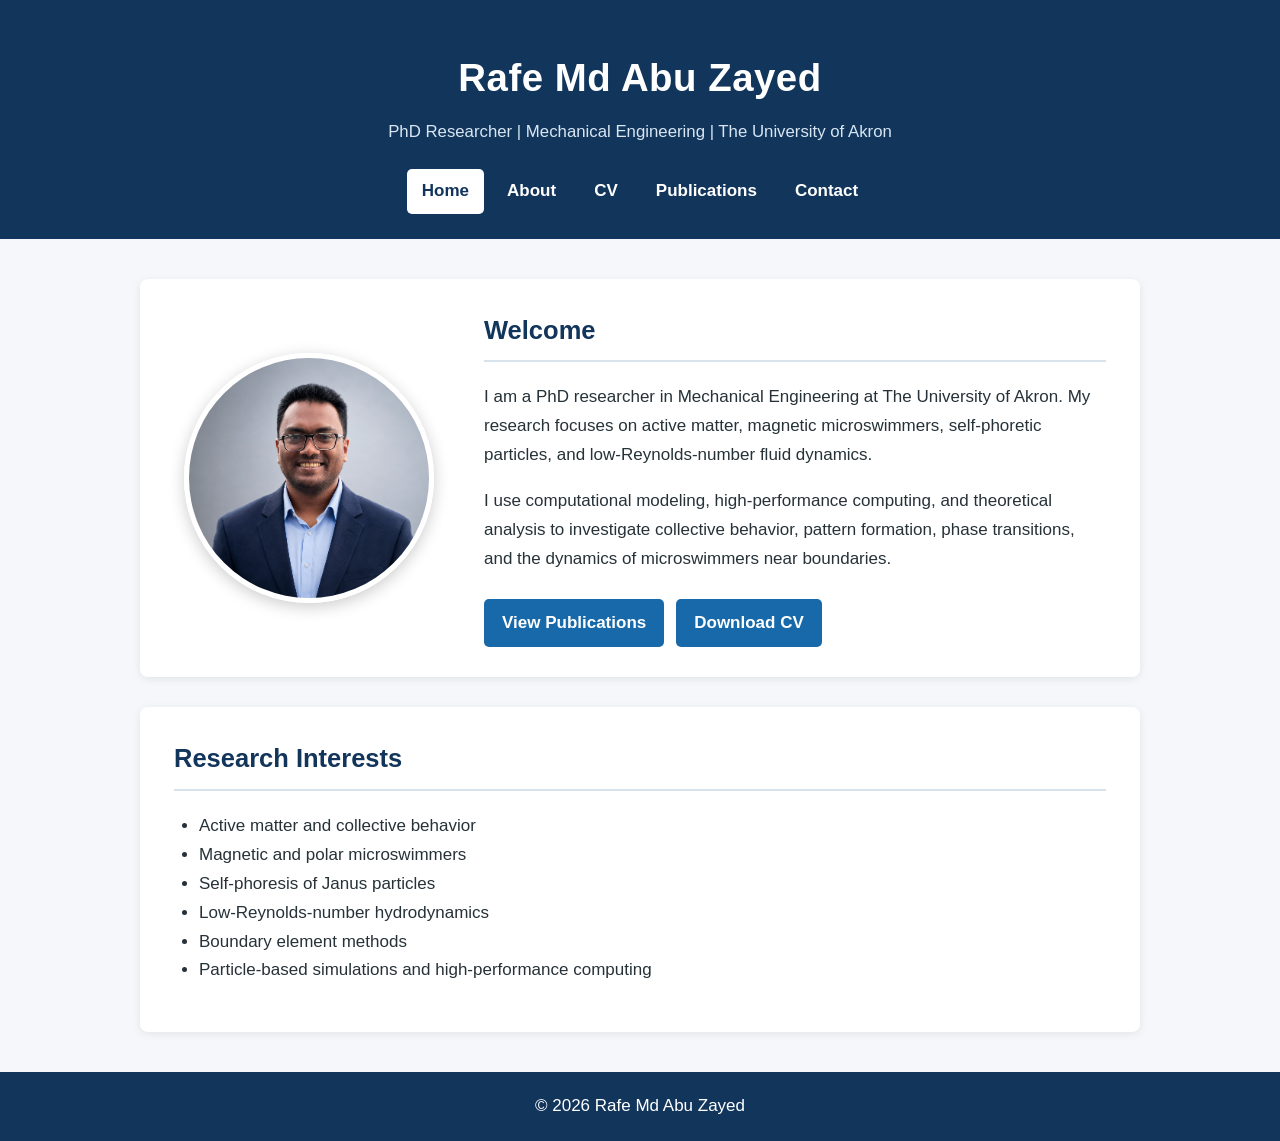
<file: index.html>
<!DOCTYPE html>
<html lang="en">
<head>
  <meta charset="UTF-8">
  <meta name="viewport" content="width=device-width, initial-scale=1">

  <title>Rafe Md Abu Zayed | Research Website</title>

  <meta
    name="description"
    content="Research website of Rafe Md Abu Zayed, PhD researcher in Mechanical Engineering at The University of Akron."
  >

  <link rel="stylesheet" href="style.css">
</head>

<body>

  <header>
    <h1>Rafe Md Abu Zayed</h1>

    <p class="subtitle">
      PhD Researcher | Mechanical Engineering | The University of Akron
    </p>

    <nav aria-label="Main navigation">
      <a href="index.html" class="active">Home</a>
      <a href="about.html">About</a>
      <a href="cv.html">CV</a>
      <a href="publications.html">Publications</a>
      <a href="contact.html">Contact</a>
    </nav>
  </header>

  <main>

    <section class="hero">

      <div class="hero-photo">
        <img
          src="profile-photo.png"
          alt="Professional portrait of Rafe Md Abu Zayed"
          class="profile-photo"
        >
      </div>

      <div class="hero-content">
        <h2>Welcome</h2>

        <p>
          I am a PhD researcher in Mechanical Engineering at The University
          of Akron. My research focuses on active matter, magnetic
          microswimmers, self-phoretic particles, and low-Reynolds-number
          fluid dynamics.
        </p>

        <p>
          I use computational modeling, high-performance computing, and
          theoretical analysis to investigate collective behavior,
          pattern formation, phase transitions, and the dynamics of
          microswimmers near boundaries.
        </p>

        <div class="hero-links">
          <a href="publications.html">View Publications</a>

          <a
            href="cv.pdf"
            target="_blank"
            rel="noopener noreferrer"
          >
            Download CV
          </a>
        </div>
      </div>

    </section>

    <section class="research-interests">
      <h2>Research Interests</h2>

      <ul>
        <li>Active matter and collective behavior</li>
        <li>Magnetic and polar microswimmers</li>
        <li>Self-phoresis of Janus particles</li>
        <li>Low-Reynolds-number hydrodynamics</li>
        <li>Boundary element methods</li>
        <li>Particle-based simulations and high-performance computing</li>
      </ul>
    </section>

  </main>

  <footer>
    <p>&copy; 2026 Rafe Md Abu Zayed</p>
  </footer>

</body>
</html>
</file>
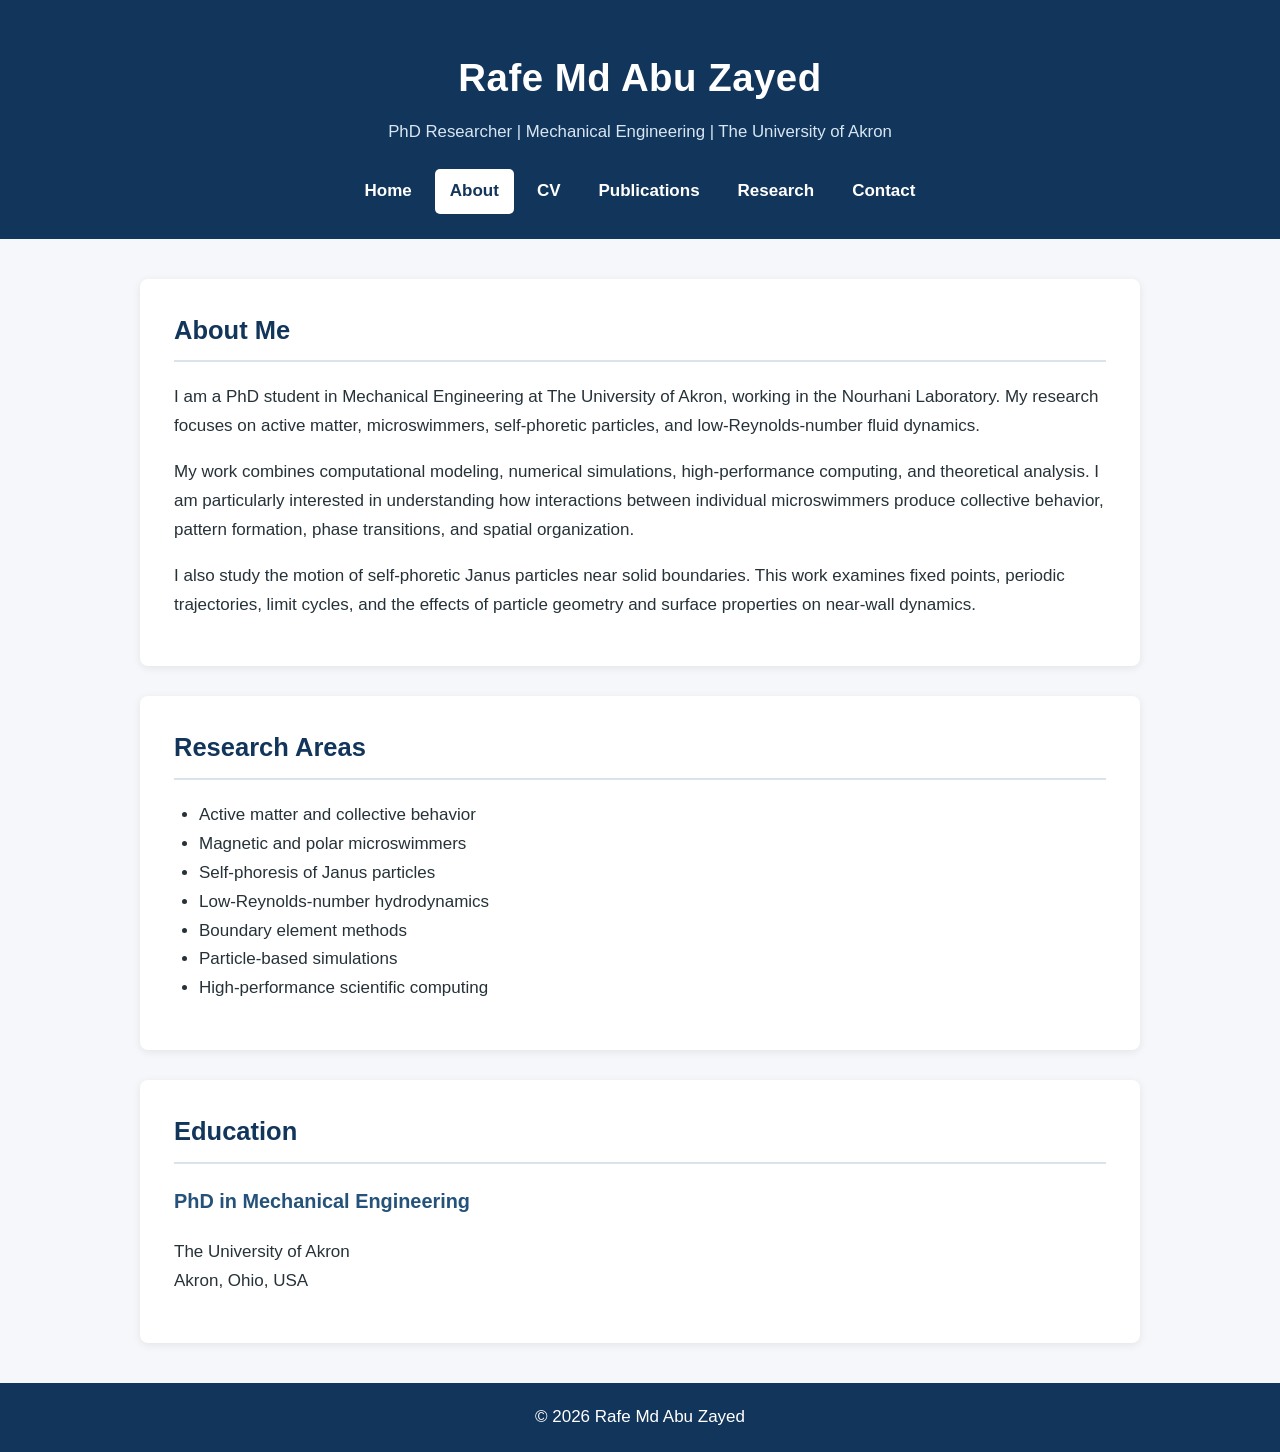
<file: about.html>
<!DOCTYPE html>
<html lang="en">
<head>
  <meta charset="UTF-8">
  <meta name="viewport" content="width=device-width, initial-scale=1">

  <title>About | Rafe Md Abu Zayed</title>

  <meta
    name="description"
    content="About Rafe Md Abu Zayed, PhD researcher in Mechanical Engineering at The University of Akron."
  >

  <link rel="stylesheet" href="style.css">
</head>

<body>

  <header>
    <h1>Rafe Md Abu Zayed</h1>

    <p class="subtitle">
      PhD Researcher | Mechanical Engineering | The University of Akron
    </p>

    <nav aria-label="Main navigation">
      <a href="index.html">Home</a>
      <a href="about.html" class="active">About</a>
      <a href="cv.html">CV</a>
      <a href="publications.html">Publications</a>
      <a href="projects.html">Research</a>
      <a href="contact.html">Contact</a>
    </nav>
  </header>

  <main>

    <section>
      <h2>About Me</h2>

      <p>
        I am a PhD student in Mechanical Engineering at The University of
        Akron, working in the Nourhani Laboratory. My research focuses on
        active matter, microswimmers, self-phoretic particles, and
        low-Reynolds-number fluid dynamics.
      </p>

      <p>
        My work combines computational modeling, numerical simulations,
        high-performance computing, and theoretical analysis. I am
        particularly interested in understanding how interactions between
        individual microswimmers produce collective behavior, pattern
        formation, phase transitions, and spatial organization.
      </p>

      <p>
        I also study the motion of self-phoretic Janus particles near solid
        boundaries. This work examines fixed points, periodic trajectories,
        limit cycles, and the effects of particle geometry and surface
        properties on near-wall dynamics.
      </p>
    </section>

    <section>
      <h2>Research Areas</h2>

      <ul>
        <li>Active matter and collective behavior</li>
        <li>Magnetic and polar microswimmers</li>
        <li>Self-phoresis of Janus particles</li>
        <li>Low-Reynolds-number hydrodynamics</li>
        <li>Boundary element methods</li>
        <li>Particle-based simulations</li>
        <li>High-performance scientific computing</li>
      </ul>
    </section>

    <section>
      <h2>Education</h2>

      <h3>PhD in Mechanical Engineering</h3>
      <p>
        The University of Akron<br>
        Akron, Ohio, USA
      </p>

      <!-- Add your previous degrees here later. -->

    </section>

  </main>

  <footer>
    <p>&copy; 2026 Rafe Md Abu Zayed</p>
  </footer>

</body>
</html>
</file>
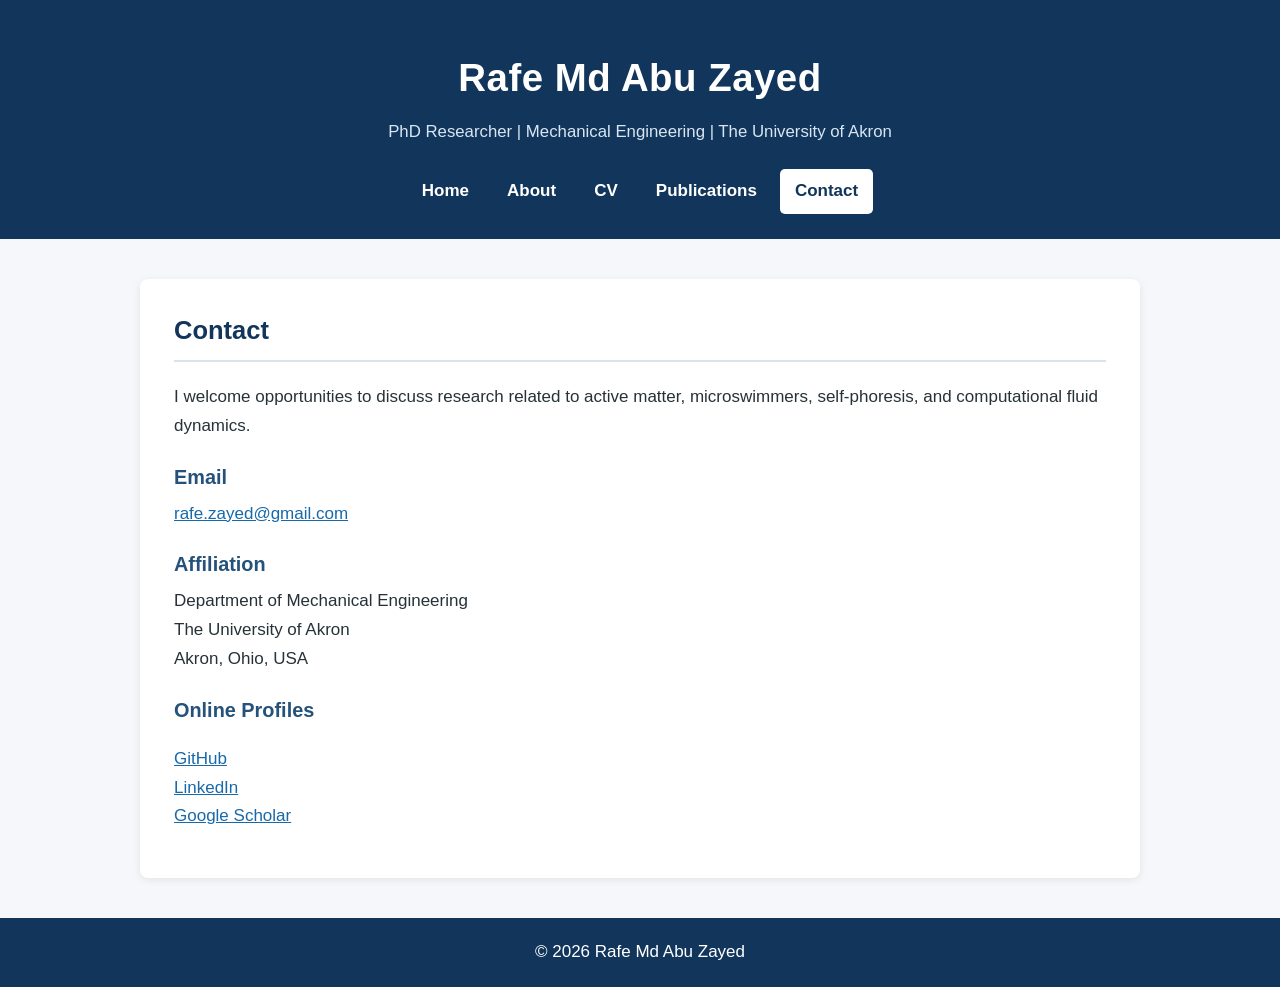
<file: contacts.html>
<!DOCTYPE html>
<html lang="en">
<head>
  <meta charset="UTF-8">
  <meta name="viewport" content="width=device-width, initial-scale=1">

  <title>Contact | Rafe Md Abu Zayed</title>

  <meta
    name="description"
    content="Contact information for Rafe Md Abu Zayed."
  >

  <link rel="stylesheet" href="style.css">
</head>

<body>

  <header>
    <h1>Rafe Md Abu Zayed</h1>

    <p class="subtitle">
      PhD Researcher | Mechanical Engineering | The University of Akron
    </p>

    <nav aria-label="Main navigation">
      <a href="index.html">Home</a>
      <a href="about.html">About</a>
      <a href="cv.html">CV</a>
      <a href="publications.html">Publications</a>
      <a href="contact.html" class="active">Contact</a>
    </nav>
  </header>

  <main>

    <section>
      <h2>Contact</h2>

      <p>
        I welcome opportunities to discuss research related to active
        matter, microswimmers, self-phoresis, and computational fluid
        dynamics.
      </p>

      <div class="contact-details">

        <h3>Email</h3>
        <p>
          <a href="mailto:rafe.zayed@gmail.com">
            rafe.zayed@gmail.com
          </a>
        </p>

        <h3>Affiliation</h3>
        <p>
          Department of Mechanical Engineering<br>
          The University of Akron<br>
          Akron, Ohio, USA
        </p>

        <h3>Online Profiles</h3>
        <ul>
          <li>
            <a
              href="https://github.com/Rafezayed"
              target="_blank"
              rel="noopener noreferrer"
            >
              GitHub
            </a>
          </li>

          <li>
            <!-- Replace # with your LinkedIn profile link. -->
            <a href="#" target="_blank" rel="noopener noreferrer">
              LinkedIn
            </a>
          </li>

          <li>
            <!-- Replace # with your Google Scholar profile link. -->
            <a href="#" target="_blank" rel="noopener noreferrer">
              Google Scholar
            </a>
          </li>
        </ul>

      </div>
    </section>

  </main>

  <footer>
    <p>&copy; 2026 Rafe Md Abu Zayed</p>
  </footer>

</body>
</html>
</file>
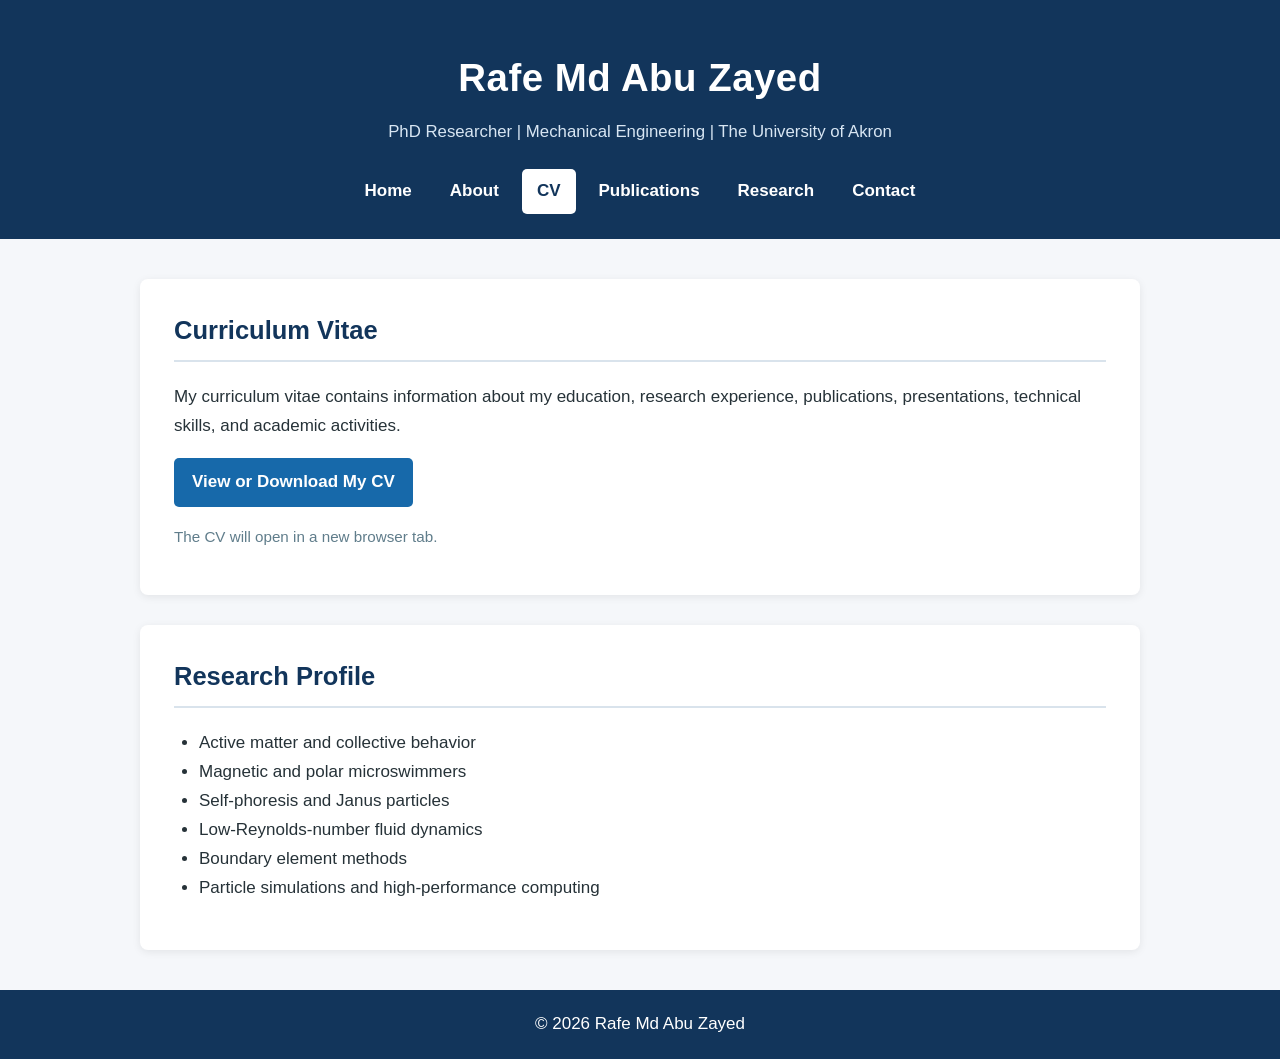
<file: cv.html>
<!DOCTYPE html>
<html lang="en">
<head>
  <meta charset="UTF-8">
  <meta name="viewport" content="width=device-width, initial-scale=1">

  <title>CV | Rafe Md Abu Zayed</title>

  <meta
    name="description"
    content="Curriculum vitae of Rafe Md Abu Zayed, PhD researcher in Mechanical Engineering at The University of Akron."
  >

  <link rel="stylesheet" href="style.css">
</head>

<body>

  <header>
    <h1>Rafe Md Abu Zayed</h1>

    <p class="subtitle">
      PhD Researcher | Mechanical Engineering | The University of Akron
    </p>

    <nav aria-label="Main navigation">
      <a href="index.html">Home</a>
      <a href="about.html">About</a>
      <a href="cv.html" class="active">CV</a>
      <a href="publications.html">Publications</a>
      <a href="projects.html">Research</a>
      <a href="contact.html">Contact</a>
    </nav>
  </header>

  <main>

    <section>
      <h2>Curriculum Vitae</h2>

      <p>
        My curriculum vitae contains information about my education,
        research experience, publications, presentations, technical
        skills, and academic activities.
      </p>

      <p>
        <a
          class="button"
          href="cv.pdf"
          target="_blank"
          rel="noopener noreferrer"
        >
          View or Download My CV
        </a>
      </p>

      <p class="note">
        The CV will open in a new browser tab.
      </p>
    </section>

    <section>
      <h2>Research Profile</h2>

      <ul>
        <li>Active matter and collective behavior</li>
        <li>Magnetic and polar microswimmers</li>
        <li>Self-phoresis and Janus particles</li>
        <li>Low-Reynolds-number fluid dynamics</li>
        <li>Boundary element methods</li>
        <li>Particle simulations and high-performance computing</li>
      </ul>
    </section>

  </main>

  <footer>
    <p>&copy; 2026 Rafe Md Abu Zayed</p>
  </footer>

</body>
</html>
</file>
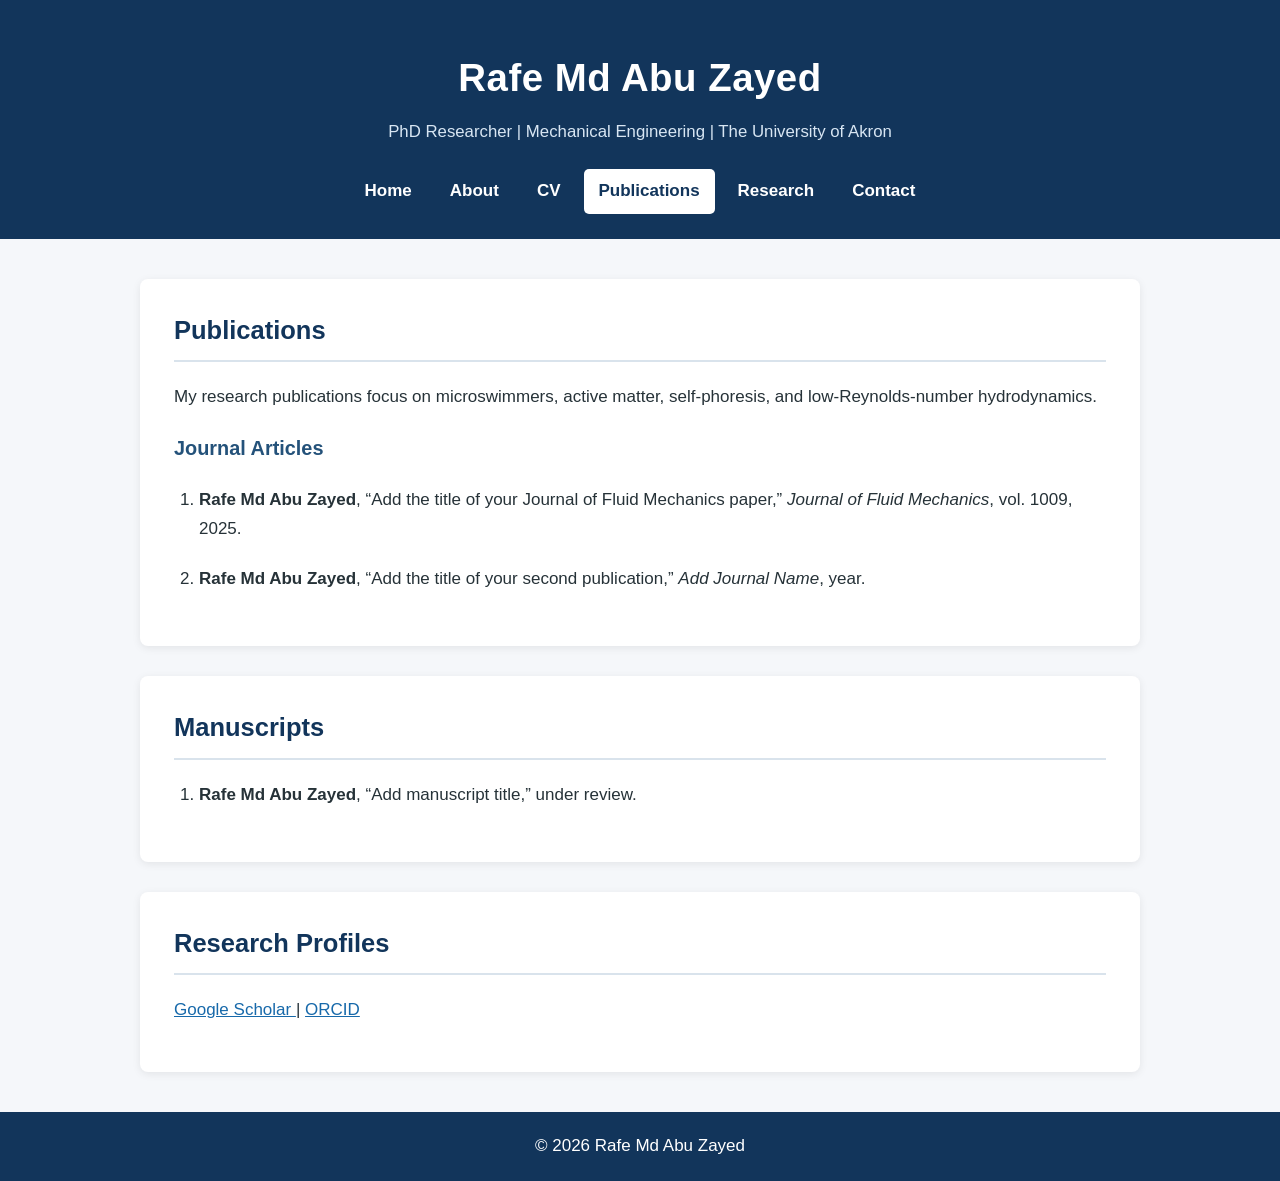
<file: publications.html>
<!DOCTYPE html>
<html lang="en">
<head>
  <meta charset="UTF-8">
  <meta name="viewport" content="width=device-width, initial-scale=1">

  <title>Publications | Rafe Md Abu Zayed</title>

  <meta
    name="description"
    content="Research publications by Rafe Md Abu Zayed."
  >

  <link rel="stylesheet" href="style.css">
</head>

<body>

  <header>
    <h1>Rafe Md Abu Zayed</h1>

    <p class="subtitle">
      PhD Researcher | Mechanical Engineering | The University of Akron
    </p>

    <nav aria-label="Main navigation">
      <a href="index.html">Home</a>
      <a href="about.html">About</a>
      <a href="cv.html">CV</a>
      <a href="publications.html" class="active">Publications</a>
      <a href="projects.html">Research</a>
      <a href="contact.html">Contact</a>
    </nav>
  </header>

  <main>

    <section>
      <h2>Publications</h2>

      <p>
        My research publications focus on microswimmers, active matter,
        self-phoresis, and low-Reynolds-number hydrodynamics.
      </p>

      <h3>Journal Articles</h3>

      <ol class="publication-list">

        <li>
          <strong>Rafe Md Abu Zayed</strong>,
          <!-- Add the other authors here. -->
          “Add the title of your Journal of Fluid Mechanics paper,”
          <em>Journal of Fluid Mechanics</em>,
          vol. 1009, 2025.
          <!-- Add DOI and journal links here. -->
        </li>

        <li>
          <strong>Rafe Md Abu Zayed</strong>,
          <!-- Add the other authors here. -->
          “Add the title of your second publication,”
          <em>Add Journal Name</em>,
          year.
          <!-- Add DOI and journal links here. -->
        </li>

      </ol>
    </section>

    <section>
      <h2>Manuscripts</h2>

      <ol class="publication-list">

        <li>
          <strong>Rafe Md Abu Zayed</strong>,
          <!-- Add the other authors here. -->
          “Add manuscript title,”
          under review.
        </li>

      </ol>
    </section>

    <section>
      <h2>Research Profiles</h2>

      <p>
        <!-- Replace # with your actual profile links. -->
        <a href="#" target="_blank" rel="noopener noreferrer">
          Google Scholar
        </a>
        |
        <a href="#" target="_blank" rel="noopener noreferrer">
          ORCID
        </a>
      </p>
    </section>

  </main>

  <footer>
    <p>&copy; 2026 Rafe Md Abu Zayed</p>
  </footer>

</body>
</html>
</file>
<file: style.css>
/* General page settings */

* {
  box-sizing: border-box;
}

html {
  scroll-behavior: smooth;
}

body {
  margin: 0;
  background-color: #f5f7fa;
  color: #263238;
  font-family: Arial, Helvetica, sans-serif;
  font-size: 17px;
  line-height: 1.7;
}


/* Header */

header {
  padding: 45px 20px 25px;
  background-color: #12355b;
  color: white;
  text-align: center;
}

header h1 {
  margin: 0;
  font-size: 2.4rem;
  letter-spacing: 0.5px;
}

.subtitle {
  margin: 8px 0 22px;
  color: #d8e6f3;
  font-size: 1.05rem;
}


/* Navigation */

nav {
  display: flex;
  flex-wrap: wrap;
  justify-content: center;
  gap: 8px;
}

nav a {
  padding: 8px 15px;
  border-radius: 5px;
  color: white;
  font-weight: bold;
  text-decoration: none;
  transition:
    background-color 0.2s ease,
    color 0.2s ease;
}

nav a:hover,
nav a.active {
  background-color: white;
  color: #12355b;
}


/* Main page content */

main {
  width: min(1000px, 92%);
  min-height: 65vh;
  margin: 40px auto;
}

section {
  margin-bottom: 30px;
  padding: 30px 34px;
  border-radius: 8px;
  background-color: white;
  box-shadow: 0 2px 8px rgba(0, 0, 0, 0.08);
}

h2 {
  margin-top: 0;
  padding-bottom: 8px;
  border-bottom: 2px solid #d9e3ec;
  color: #12355b;
}

h3 {
  color: #24527a;
}

p {
  margin-top: 0;
}

ul,
ol {
  padding-left: 25px;
}


/* Homepage hero section */

.hero {
  display: grid;
  grid-template-columns: 270px 1fr;
  gap: 40px;
  align-items: center;
}

.hero-photo {
  display: flex;
  justify-content: center;
  align-items: center;
}

.profile-photo {
  display: block;
  width: 250px;
  height: 250px;
  border: 5px solid white;
  border-radius: 50%;
  object-fit: cover;
  object-position: center top;
  box-shadow: 0 4px 16px rgba(0, 0, 0, 0.2);
}

.hero-content h2 {
  margin-top: 0;
}


/* Homepage buttons */

.hero-links {
  display: flex;
  flex-wrap: wrap;
  gap: 12px;
  margin-top: 25px;
}

.hero-links a,
.button {
  display: inline-block;
  padding: 10px 18px;
  border-radius: 5px;
  background-color: #1769aa;
  color: white;
  font-weight: bold;
  text-decoration: none;
  transition:
    background-color 0.2s ease,
    transform 0.2s ease;
}

.hero-links a:hover,
.button:hover {
  background-color: #0d4775;
  color: white;
  transform: translateY(-2px);
}


/* Regular links */

main a {
  color: #1769aa;
}

main a:hover {
  color: #0d3c61;
}


/* Keep button text white */

main .hero-links a,
main .button {
  color: white;
}


/* Publications */

.publication-list li {
  margin-bottom: 22px;
}


/* Contact information */

.contact-details h3 {
  margin-bottom: 5px;
}

.contact-details ul {
  padding-left: 0;
  list-style: none;
}

.note {
  color: #607d8b;
  font-size: 0.95rem;
}


/* Footer */

footer {
  margin-top: 40px;
  padding: 20px;
  background-color: #12355b;
  color: white;
  text-align: center;
}

footer p {
  margin: 0;
}


/* Mobile layout */

@media (max-width: 700px) {
  header {
    padding: 32px 15px 20px;
  }

  header h1 {
    font-size: 1.8rem;
  }

  .subtitle {
    font-size: 0.95rem;
  }

  nav {
    flex-direction: column;
  }

  nav a {
    width: 100%;
  }

  main {
    width: 94%;
    margin: 22px auto;
  }

  section {
    padding: 22px 20px;
  }

  .hero {
    grid-template-columns: 1fr;
    gap: 22px;
  }

  .profile-photo {
    width: 210px;
    height: 210px;
  }

  .hero-content {
    text-align: left;
  }

  .hero-links {
    flex-direction: column;
  }

  .hero-links a {
    text-align: center;
  }
}
</file>
